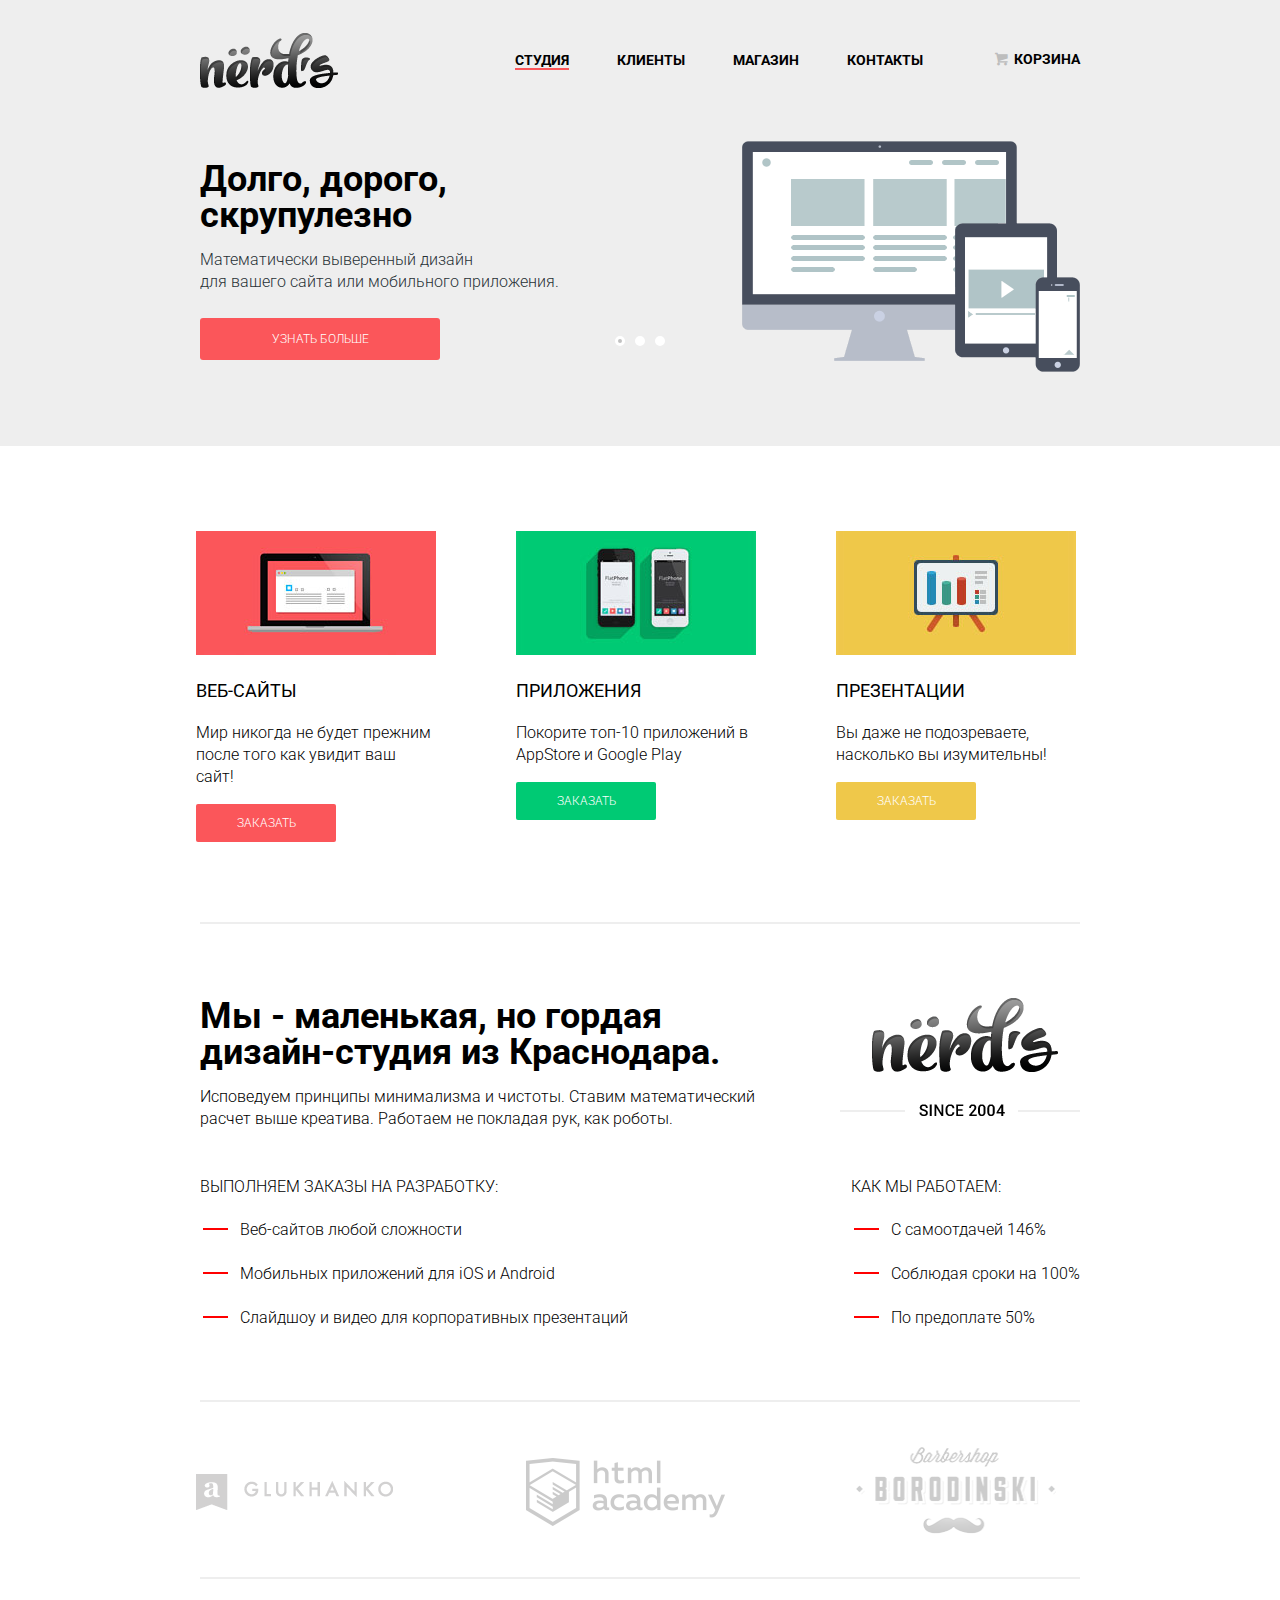
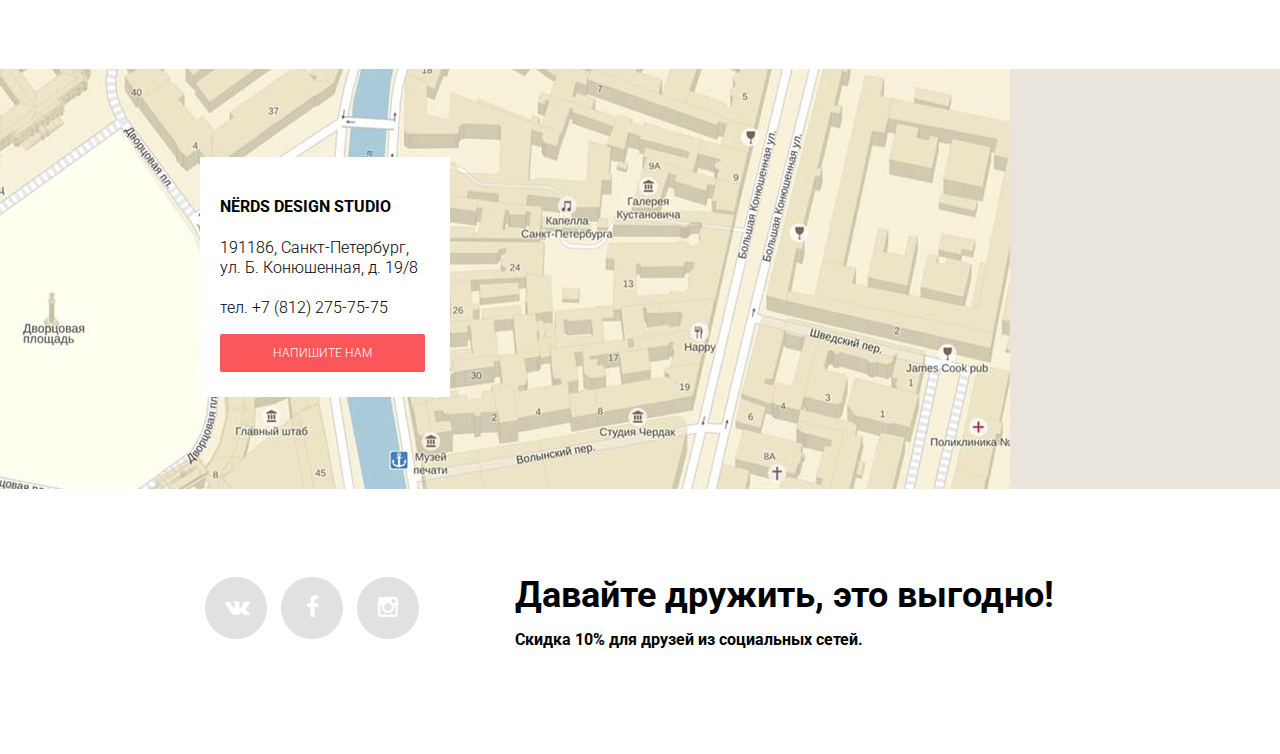
<file: index.html>
<!DOCTYPE html>
<html>

<head>
	<title>Nerd's Design Studio</title>
	<meta charset="utf-8">
	<link href="css/normalize.css" rel="stylesheet">
	<link href="css/style.min.css" rel="stylesheet">
	<link rel="stylesheet" href='https://fonts.googleapis.com/css?family=Roboto:300&amp;subset=latin,cyrillic'>
</head>

<body>
	<header class="main-header">
		<div class="container">
			<div class="main-navigation-wrapper clearfix">
				<a href="#" class="logo">
					<img src="img/logo.png" width="139" height="56" alt="">
				</a>
				<nav class="main-navigation clearfix">
					<ul>
						<li>
							<a href="#" class="active">Студия</a>
						</li>
						<li>
							<a href="#">Клиенты</a>
						</li>
						<li>
							<a href="catalog.html">Магазин</a>
						</li>
						<li>
							<a href="#">Контакты</a>
						</li>
					</ul>
					<div class="basket">
						<i class="icon-basket"></i>
						<a href="#">Корзина</a>
					</div>
				</nav>
			</div>


			<div class="slider">
				<input type="radio" id="btn-1" name="toggle" checked>
				<input type="radio" id="btn-2" name="toggle">
				<input type="radio" id="btn-3" name="toggle">
				<div class="slider-controls">
					<label for="btn-1"></label>
					<label for="btn-2"></label>
					<label for="btn-3"></label>
				</div>
				<div class="slides">
					<div class="slide">
						<div class="slide-text">
							<div class="slide-title">Долго, дорого,
								<br> скрупулезно</div>
							<p>Математически выверенный дизайн
								<br> для вашего сайта или мобильного приложения.</p>
							<a class="btn btn-red" href="#">Узнать больше</a>
						</div>
					</div>
					<div class="slide">
						<div class="slide-text">
							<div class="slide-title">Любите ли вы математику, как любим ее мы?</div>
							<p>Нашим дизайнерам мы удаляем нейроны, ответственные
								<br>за креатив, чтобы дать им возможность все просчитать</p>
							<a class="btn btn-red" href="#">Узнать больше</a>
						</div>
					</div>
					<div class="slide">
						<div class="slide-text">
							<div class="slide-title">Только наркотики,
								<br>только хардкор!</div>
							<p>Все дизайнерские решения в нашей компании принимаются только под воздействием качественных галлюциногенов</p>
							<a class="btn btn-red" href="#">Узнать больше</a>
						</div>
					</div>
				</div>
			</div>
		</div>
	</header>

	<div class="container">
		<div class="offers-container clearfix">
			<section class="offers-item">
				<img src="img/offers-1.jpg" width="240" height="124" alt="">
				<h2>Веб-сайты</h2>
				<p>Мир никогда не будет прежним после того как увидит ваш сайт!</p>
				<a href="#" class="button btn-red">Заказать</a>
			</section>
			<section class="offers-item">
				<img src="img/offers-2.jpg" width="240" height="124" alt="">
				<h2>Приложения</h2>
				<p>Покорите топ-10 приложений в AppStore и Google Play</p>
				<a href="#" class="button btn-green">Заказать</a>
			</section>
			<section class="offers-item">
				<img src="img/offers-3.jpg" width="240" height="124" alt="">
				<h2>Презентации</h2>
				<p>Вы даже не подозреваете, насколько вы изумительны!</p>
				<a href="#" class="button btn-yellow">Заказать</a>
			</section>
		</div>
		<div class="company-info clearfix">
			<div class="about">
				<img src="img/logo-with-year.png" width="240" height="118" alt="">
				<h1>Мы - маленькая, но гордая дизайн-студия из Краснодара.</h1>
				<p>Исповедуем принципы минимализма и чистоты. Ставим математический расчет выше креатива. Работаем не покладая рук, как роботы.</p>
			</div>
			<div class="company-info-list left-column">

				<span>Выполняем заказы на разработку:</span>
				<ul>
					<li>Веб-сайтов любой сложности</li>
					<li>Мобильных приложений для iOS и Android</li>
					<li>Слайдшоу и видео для корпоративных презентаций</li>
				</ul>
			</div>
			<div class="company-info-list right-column">
				<span>Как мы работаем:</span>
				<ul>
					<li>С самоотдачей 146%</li>
					<li>Соблюдая сроки на 100%</li>
					<li>По предоплате 50%</li>
				</ul>
			</div>
		</div>
		<div class="clients clearfix">
			<a href="#"><img class="img" src="img/partners-glukhanko.png" width="198" height="37" alt="">
			</a>
			<a href="#"><img class="img" src="img/partners-htmlacademy.png" width="199" height="68" alt="">
			</a>
			<a href="#"><img class="img" src="img/partners-barbershop.png" width="200" height="90" alt="">
			</a>
		</div>
	</div>

	<div class="write-us-window">
		<a href="#" class="close-btn"><img src="img/btn-close.png" width="41" height="41" alt="">
		</a>
		<form method="post" id="write-us-form">
			<label class="field">Ваше имя:
				<input type="text" name="name" placeholder="Представьтесь, пожалуйста">
			</label>
			<label class="field">Ваш e-mail:
				<input type="text" name="mail" placeholder="Для отправки ответа">
			</label>
			<label class="field">Текст письма:
				<textarea rows="4" cols="40" name="comment" placeholder="В свободной форме" form="write-us-form"></textarea>
			</label>
			<input class="button btn-red" type="submit" value="Отправить">
		</form>
		<a href="#" class="button write-us-cancel">Отмена</a>
	</div>

	<div class="map">
		<div class="map-img" id="YMapsID" style="width:100%;height:415px"></div>
		<div class="address">
			<span>Nёrds Design Studio</span>
			<p>191186, Санкт-Петербург,
				<br>ул. Б. Конюшенная, д. 19/8
				<br>
				<br> тел. +7 (812) 275-75-75
			</p>
			<a href="#" class="button btn-red address-btn write-us">Напишите нам</a>
		</div>
	</div>

	<footer class="main-footer container">

		<div class="container clearfix">
			<div class="social-left-column">
				<a href="#" class="social-btn icon-vk"></a>
				<a href="#" class="social-btn icon-facebook"></a>
				<a href="#" class="social-btn icon-instagramm"></a>
			</div>
			<div class="social-right-column">
				<h1>Давайте дружить, это выгодно!</h1>
				<p>Скидка 10% для друзей из социальных сетей.</p>
			</div>
		</div>
	</footer>
	<script src="https://api-maps.yandex.ru/1.1/index.xml" type="text/javascript"></script>
	<script src="js/script.min.js" type="text/javascript"></script>
	<script>
		// Создает обработчик события window.onLoad
		YMaps.jQuery(function () {

			// Создает экземпляр карты и привязывает его к созданному контейнеру
			var map = new YMaps.Map(YMaps.jQuery("#YMapsID")[0]);

			// Устанавливает начальные параметры отображения карты: центр карты и коэффициент масштабирования
			map.setCenter(new YMaps.GeoPoint(30.31994815, 59.939262), 17);

			// Создает стиль метки
			var s = new YMaps.Style();

			s.iconStyle = new YMaps.IconStyle();
			s.iconStyle.href = "img/map-bubble.png";
			s.iconStyle.size = new YMaps.Point(231, 190);
			s.iconStyle.offset = new YMaps.Point(-65, -155);

			// Создает метку и привязывает к координатам
			var placemark = new YMaps.Placemark(new YMaps.GeoPoint(30.32324125, 59.93894187), {
				style: s,
				hideIcon: false
			});

			// Добавляет метку на карту
			map.addOverlay(placemark);
		});
	</script>
</body>

</html>
</file>
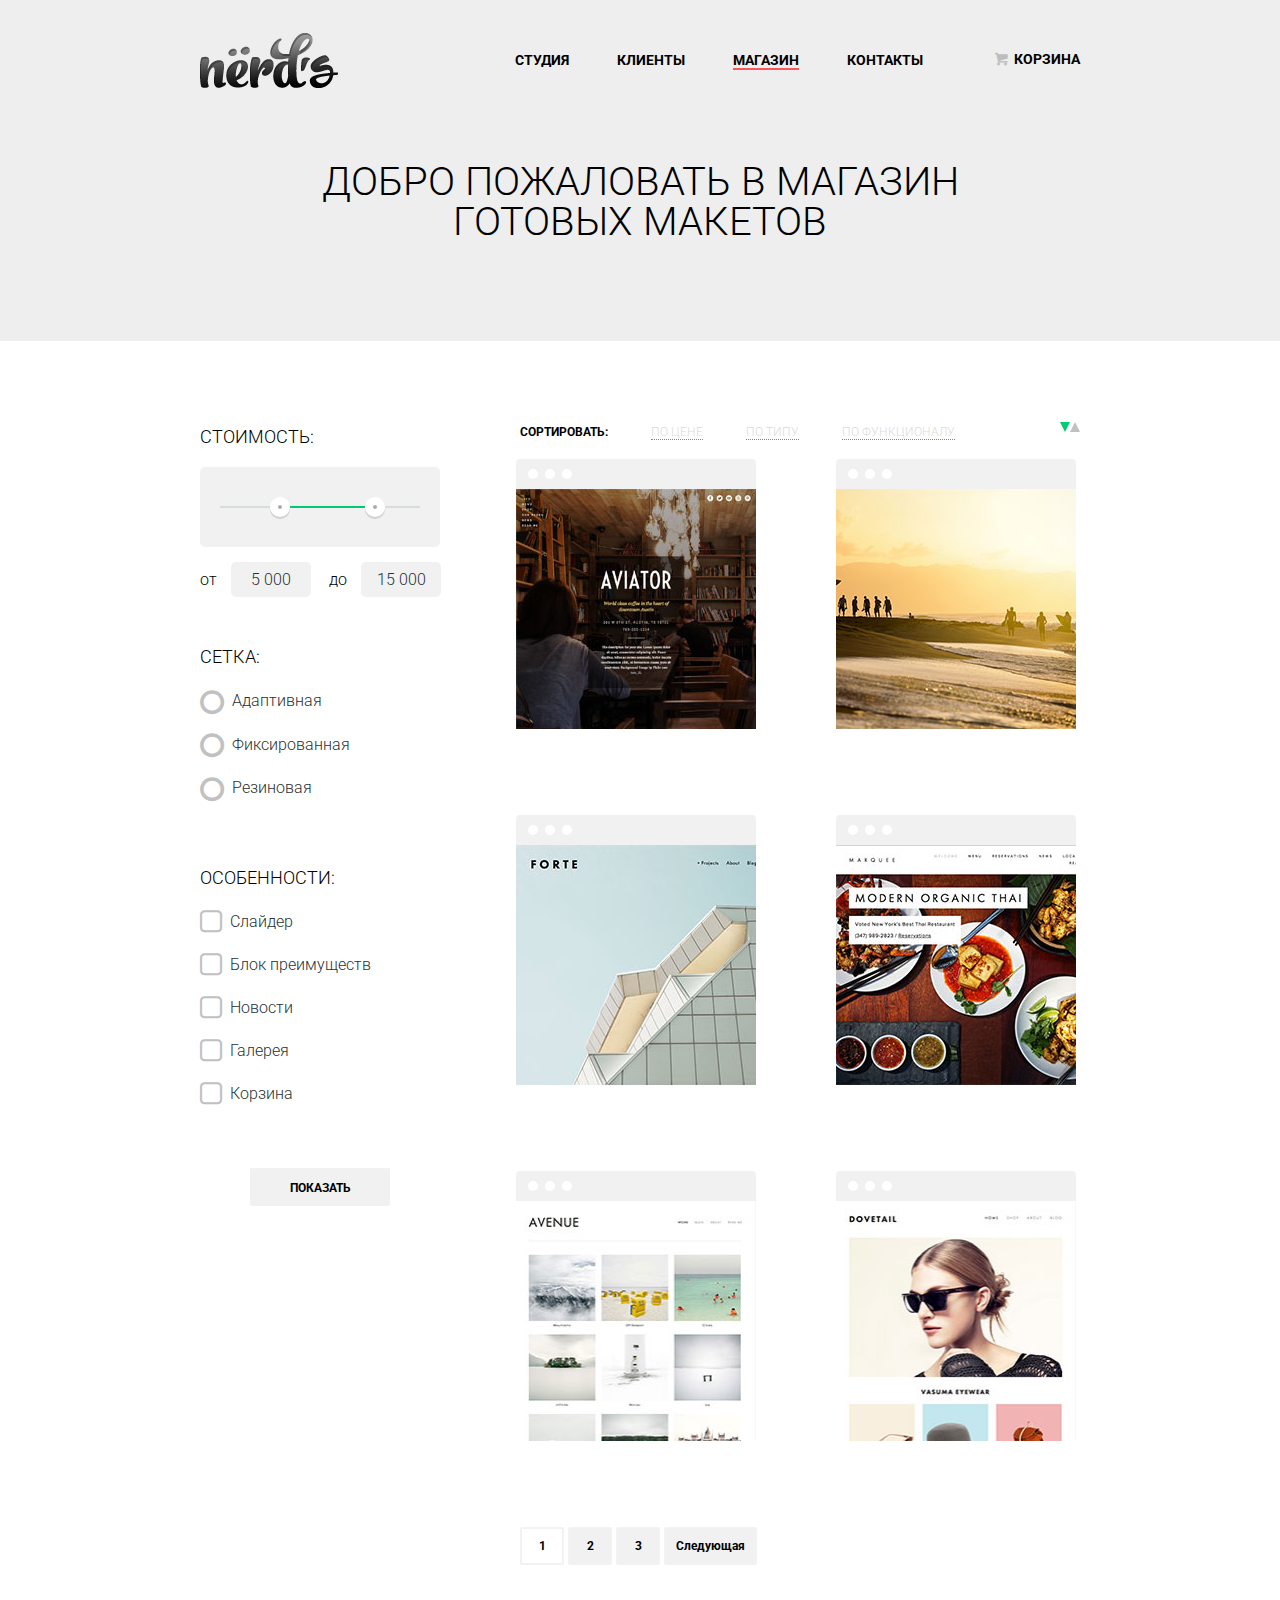
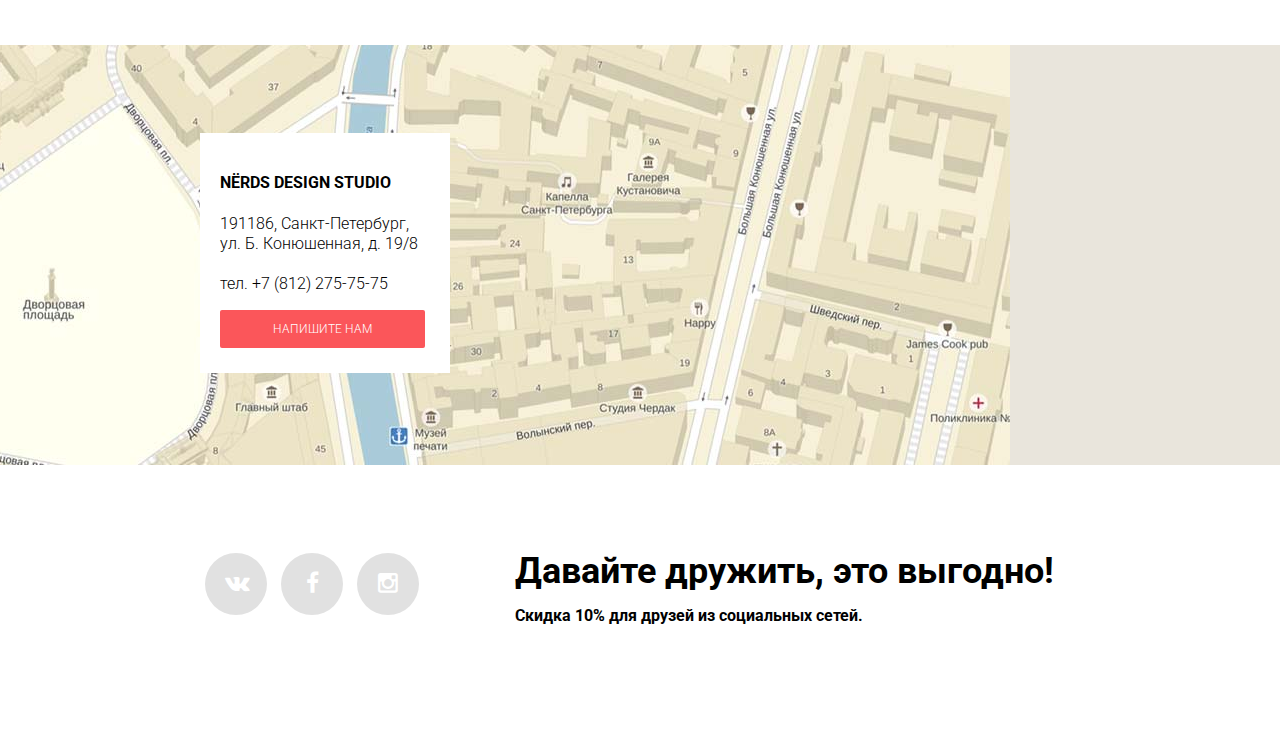
<file: catalog.html>
<!DOCTYPE html>
<html>

<head>
	<title>Nerd's Design Studio</title>
	<meta charset="utf-8">
	<link href="css/normalize.css" rel="stylesheet">
	<link href="css/style.min.css" rel="stylesheet">
	<link rel="stylesheet" href='https://fonts.googleapis.com/css?family=Roboto:300&amp;subset=latin,cyrillic'>
</head>

<body>
	<header class="main-header">
		<div class="container">
			<div class="main-navigation-wrapper clearfix">
				<a href="index.html" class="logo">
					<img src="img/logo.png" width="139" height="56" alt="">
				</a>
				<nav class="main-navigation clearfix">
					<ul>
						<li>
							<a href="index.html">Студия</a>
						</li>
						<li>
							<a href="#">Клиенты</a>
						</li>
						<li>
							<a href="#" class="active">Магазин</a>
						</li>
						<li>
							<a href="#">Контакты</a>
						</li>
					</ul>
					<div class="basket">
						<i class="icon-basket"></i>
						<a href="#">Корзина</a>
					</div>
				</nav>
			</div>
			<div class="welcome">
				Добро пожаловать в магазин готовых макетов
			</div>
		</div>
	</header>

	<div class="container">
		<form method="post" class="form-filter">
			<div class="filter">

				<div class="range-filter">
					<div class="filter-title">Стоимость:</div>
					<div class="range-controls">
						<div class="scale">
							<div style="margin-left:50px;width:100px;" class="bar"></div>
						</div>
						<div class="toggle min-toggle"></div>
						<div class="toggle max-toggle"></div>
					</div>
					<div class="price-controls">
						от
						<input class="min-price" type="text" value="5 000"> до
						<input class="max-price" type="text" value="15 000">
					</div>
				</div>

				<div class="filter-box">
					<div class="filter-title">Сетка:</div>
					<ul>
						<li>
							<input type="radio" name="product-groups" id="adaptive">
							<label for="adaptive">Адаптивная</label>
						</li>
						<li>
							<input type="radio" name="product-groups" id="fixed">
							<label for="fixed">Фиксированная
							</label>
						</li>
						<li>
							<input type="radio" name="product-groups" id="gum">
							<label for="gum">Резиновая
							</label>
						</li>
					</ul>
				</div>

				<div class="filter-box">
					<div class="filter-title">Особенности:</div>
					<ul>
						<li>
							<input type="checkbox" name="features" id="slider">
							<label for="slider">Слайдер
							</label>
						</li>
						<li>
							<input type="checkbox" name="features" id="benefits">
							<label for="benefits">Блок преимуществ
							</label>
						</li>
						<li>
							<input type="checkbox" name="features" id="news">
							<label for="news">Новости
							</label>
						</li>
						<li>
							<input type="checkbox" name="features" id="galery">
							<label for="galery">Галерея
							</label>
						</li>
						<li>
							<input type="checkbox" name="features" id="cart">
							<label for="cart">Корзина
							</label>
						</li>
					</ul>
				</div>
				<input class="button" type="submit" value="Показать">
			</div>
		</form>

		<div class="products clearfix">
			<div class="sort clearfix">
				<ul class="sort-items">

					<li>Сортировать:</li>
					<li><a href="#">По цене</a>
					</li>
					<li><a href="#">По типу</a>
					</li>
					<li><a href="#">По функционалу</a>
					</li>
				</ul>
				<a class="sort-btn sort-up" href="#"></a>
				<a class="sort-btn sort-down sort-btn-active" href="#"></a>
			</div>

			<article class="product-item">
				<a href="#"><img src="img/catalog-item1.jpeg" width="240" height="240" alt="">
				</a>
				<div class="item-info">
					<h3>Sunset</h3>
					<p>Интернет-магазин с личным кабинетом</p>
					<a href="#" class="button btn-red btn-center">10 000 Р.</a>
				</div>
			</article>
			<article class="product-item">
				<a href="#"><img src="img/catalog-item2.jpeg" width="240" height="240" alt="">
				</a>
				<div class="item-info">
					<h3>Sunset</h3>
					<p>Интернет-магазин с личным кабинетом</p>
					<a href="#" class="button btn-red btn-center">10 000 Р.</a>
				</div>
			</article>
			<article class="product-item">
				<a href="#"><img src="img/catalog-item3.jpeg" width="240" height="240" alt="">
				</a>
				<div class="item-info">
					<h3>Sunset</h3>
					<p>Интернет-магазин с личным кабинетом</p>
					<a href="#" class="button btn-red btn-center">10 000 Р.</a>
				</div>
			</article>
			<article class="product-item">
				<a href="#"><img src="img/catalog-item4.jpeg" width="240" height="240" alt="">
				</a>
				<div class="item-info">
					<h3>Sunset</h3>
					<p>Интернет-магазин с личным кабинетом</p>
					<a href="#" class="button btn-red btn-center">10 000 Р.</a>
				</div>
			</article>
			<article class="product-item">
				<a href="#"><img src="img/catalog-item5.jpeg" width="240" height="240" alt="">
				</a>
				<div class="item-info">
					<h3>Sunset</h3>
					<p>Интернет-магазин с личным кабинетом</p>
					<a href="#" class="button btn-red btn-center">10 000 Р.</a>
				</div>
			</article>
			<article class="product-item">
				<a href="#"><img src="img/catalog-item6.jpeg" width="240" height="240" alt="">
				</a>
				<div class="item-info">
					<h3>Sunset</h3>
					<p>Интернет-магазин с личным кабинетом</p>
					<a href="#" class="button btn-red btn-center">10 000 Р.</a>
				</div>
			</article>

			<div class="paginator">
				<a href="#" class="current">1</a>
				<a href="#">2</a>
				<a href="#">3</a>
				<a href="#" class="next-page">Следующая</a>
			</div>
		</div>
	</div>

	<div class="write-us-window">
		<a href="#" class="close-btn"><img src="img/btn-close.png" width="41" height="41" alt="">
		</a>
		<form method="post" id="write-us-form">
			<label class="field">Ваше имя:
				<input type="text" name="name" value="Представьтесь, пожалуйста">
			</label>
			<label class="field">Ваш e-mail:
				<input type="text" name="mail" value="Для отправки ответа">
			</label>
			<label class="field">Текст письма:
				<textarea rows="4" cols="40" name="comment" form="write-us-form">В свободной форме</textarea>
			</label>
			<input class="button btn-red" type="submit" value="Отправить">
		</form>
		<a href="#" class="button write-us-cancel">Отмена</a>
	</div>

	<div class="map">
		<div class="map-img" id="YMapsID" style="width:100%;height:415px"></div>
		<div class="address">
			<span>Nёrds Design Studio</span>
			<p>191186, Санкт-Петербург,
				<br>ул. Б. Конюшенная, д. 19/8
				<br>
				<br> тел. +7 (812) 275-75-75
			</p>
			<a href="#" class="button btn-red address-btn write-us">Напишите нам</a>
		</div>
	</div>

	<footer class="main-footer container">

		<div class="container clearfix">
			<div class="social-left-column">
				<a href="#" class="social-btn icon-vk"></a>
				<a href="#" class="social-btn icon-facebook"></a>
				<a href="#" class="social-btn icon-instagramm"></a>
			</div>
			<div class="social-right-column">
				<h1>Давайте дружить, это выгодно!</h1>
				<p>Скидка 10% для друзей из социальных сетей.</p>
			</div>
		</div>
	</footer>

	<script src="http://api-maps.yandex.ru/1.1/index.xml" type="text/javascript"></script>
	<script src="js/script.min.js" type="text/javascript"></script>
	<script>
		// Создает обработчик события window.onLoad
		YMaps.jQuery(function () {

			// Создает экземпляр карты и привязывает его к созданному контейнеру
			var map = new YMaps.Map(YMaps.jQuery("#YMapsID")[0]);

			// Устанавливает начальные параметры отображения карты: центр карты и коэффициент масштабирования
			map.setCenter(new YMaps.GeoPoint(30.31994815, 59.939262), 17);

			// Создает стиль метки
			var s = new YMaps.Style();

			s.iconStyle = new YMaps.IconStyle();
			s.iconStyle.href = "img/map-bubble.png";
			s.iconStyle.size = new YMaps.Point(231, 190);
			s.iconStyle.offset = new YMaps.Point(-65, -155);

			// Создает метку и привязывает к координатам
			var placemark = new YMaps.Placemark(new YMaps.GeoPoint(30.32324125, 59.93894187), {
				style: s,
				hideIcon: false
			});

			// Добавляет метку на карту
			map.addOverlay(placemark);
		});
	</script>
</body>

</html>
</file>
<file: css/style.min.css>
@charset "UTF-8";@font-face{font-family:symbols-nerds;src:url(../font/symbols-nerds.eot?27841936);src:url(../font/symbols-nerds.eot?27841936#iefix) format('embedded-opentype'),url(../font/symbols-nerds.woff?27841936) format('woff'),url(../font/symbols-nerds.ttf?27841936) format('truetype'),url(../font/symbols-nerds.svg?27841936#symbols-nerds) format('svg');font-weight:400;font-style:normal}[class*=" icon-"]:before,[class^=icon-]:before{font-family:symbols-nerds;font-style:normal;font-weight:400;speak:none;display:inline-block;text-decoration:inherit;width:1em;margin-right:.2em;text-align:center;font-variant:normal;text-transform:none;line-height:1em;margin-left:.2em}.icon-basket:before{content:'\62'}.icon-facebook:before{content:'\66'}.icon-twitter:before{content:'\74'}.icon-vk:before{content:'\76'}.icon-up-dir:before{content:'\25b2'}.icon-down-dir:before{content:'\25bc'}.icon-circle:before{content:'\25cb'}.icon-circle-dot:before{content:'\25cf'}.icon-check-off:before{content:'\2610'}.icon-check-on:before{content:'\2611'}.icon-instagramm:before{content:'📷'}body{font-size:16px;line-height:22px;color:#000;font-family:Roboto,sans-serif;font-weight:300}h1{font-size:36px;line-height:36px;margin:0;font-weight:700}h2{font-size:18px;line-height:30px;font-weight:400;text-transform:uppercase}h3{text-transform:uppercase;font-weight:400;margin:0}.clearfix:after{content:'';display:table;clear:both}.container{width:880px;margin:0 auto;padding:5px}.main-header{background-color:#eee}.main-navigation{font-size:14px;margin-top:27px;display:block;line-height:55px;font-weight:700}.logo{display:block;float:left;width:140px;height:55px}.main-navigation ul{display:block;float:left;padding:0;margin:0 0 0 175px}.main-navigation ul li{display:inline-block;vertical-align:middle;margin:0 45px 0 0;text-transform:uppercase}.main-navigation ul li a{text-decoration:none;color:#000}.main-navigation ul li a:hover{color:#fb565a}.main-navigation ul li a:active{color:#ababab}.main-navigation .active{border-bottom:2px solid #fb565a}.basket{display:block;float:right;color:#bdbdbd}.basket a{text-decoration:none;text-transform:uppercase;color:#000}.basket:hover{color:#fb565a}.basket:active{color:#d7d7d7}.basket:hover a{color:#fb565a}.basket:active a{color:#ababab}.slider{position:relative;width:880px;height:310px;margin:43px auto 0}.slider input[type=radio]{position:absolute;opacity:0}.slider-controls{position:absolute;bottom:95px;left:50%;width:200px;height:10px;margin-left:-100px;text-align:center;z-index:100}.slider-controls label{display:inline-block;width:4px;height:4px;margin:0 3px;background:#fff;border:3px solid #fff;vertical-align:top;border-radius:50%;cursor:pointer}#btn-1:checked~.slider-controls label[for=btn-1],#btn-2:checked~.slider-controls label[for=btn-2],#btn-3:checked~.slider-controls label[for=btn-3]{background:#c1c1c1}.slide{position:absolute;top:0;left:0;width:100%;height:100%;overflow:hidden}.slide-text{width:490px;padding:30px 0;color:#283136}.slide-title{font-size:36px;line-height:1;font-weight:700;color:#000}.slide .btn{display:block;width:240px;padding:10px 0;margin-top:25px;font-size:12px;color:#fff;text-transform:uppercase;text-align:center;text-decoration:none;background:#fb565a;border-radius:3px}.slide:nth-child(1){background-image:url(../img/slider-bg.png);background-repeat:no-repeat;background-position:100% 10px}.slide:nth-child(2){background-image:url(../img/slider-bg-2.png);background-repeat:no-repeat;background-position:100% 10px}.slide:nth-child(3){background-image:url(../img/slider-bg-3.png);background-repeat:no-repeat;background-position:100% 0}.slide{display:none}#btn-1:checked~.slides .slide:nth-child(1),#btn-2:checked~.slides .slide:nth-child(2),#btn-3:checked~.slides .slide:nth-child(3){display:block}.offers-item{display:inline-block;vertical-align:top;width:240px;min-height:300px;margin:80px 80px 80px -4px}.offers-item:last-child{margin-right:0}.offers-container{border-bottom:2px solid #eee}.button{display:block;width:140px;height:38px;font-size:12px;line-height:38px;text-transform:uppercase;color:#fff;text-decoration:none;text-align:center;background-color:#f1f1f1;border-radius:2px}.btn-red{background-color:#fb565a}.btn-red:hover{background-color:#d6494d}.btn-red:active{background-color:#b63538;box-shadow:inset 0 3px 0 #9b2d30}.btn-green{background-color:#00ca74}.btn-green:hover{background-color:#01a25e}.btn-green:active{background-color:#009053;box-shadow:inset 0 3px 0 #007b47}.btn-yellow{background-color:#efc84a}.btn-yellow:hover{background-color:#d6ae2c}.btn-yellow:active{background-color:#c09b24;box-shadow:inset 0 3px 0 #a3841f}.company-info{border-bottom:2px solid #eee;padding-bottom:50px}.about{margin-top:74px}.about img{float:right;margin-left:60px}.left-column{float:left}.right-column{float:right}.left-column span,.right-column span{text-transform:uppercase}.company-info-list{margin-top:30px}.company-info-list ul{list-style:none;margin:10px 0}.company-info-list ul li{position:relative;line-height:44px}.company-info-list ul li:before{display:block;position:absolute;top:20px;left:-37px;content:'';width:25px;height:2px;background-color:red}.clients{padding:45px 0 34px;border-bottom:2px solid #eee;margin-bottom:85px;vertical-align:middle}.clients a{display:inline-block;vertical-align:middle;width:220px;opacity:.2;margin-left:-4px;margin-right:110px}.clients a:last-child{margin-right:0}.clients a:hover{opacity:1;transition:2}.main-footer{margin-bottom:77px}.map{background:url(../img/map.jpg) -190px -60px no-repeat #e9e5dc;clear:both;margin:0 auto;min-width:890px;height:420px;position:relative}.bullet{position:absolute;top:112px;right:20px;z-index:2}.write-us-window{display:none;position:fixed;z-index:200;top:50%;left:50%;width:520px;height:300px;background-color:#fff;padding:55px 39px 49px 80px;margin-top:-128px;margin-left:-260px;box-shadow:0 15px 60px 0 #3e3e3e}.write-us-window-show{display:block;animation:bounce .6s}@keyframes bounce{0%{transform:translateY(2000px)}70%{transform:translateY(-30px)}90%{transform:translateY(10px)}100%{transform:translateY(0)}}.write-us-window input[type=text]{display:block;width:188px;height:34px;border:2px solid #d7dcde;border-radius:2px;font-size:12px;line-height:34px;padding:0 14px;margin:11px 16px 15px 0}.write-us-window input[type=text]:hover{border-color:#a2a9ac}.write-us-window input[type=text]:focus{border-color:#56bffb;outline:0}.write-us-window textarea{width:428px;height:90px;border:2px solid #d7dcde;border-radius:2px;font-size:12px;padding:10px 14px;margin:11px 0 20px}.write-us-window textarea:hover{border-color:#a2a9ac}.write-us-window textarea:focus{border-color:#56bffb;outline:0}.write-us-window label{display:inline-block;vertical-align:middle;overflow:hidden}.write-us-window .close-btn a{position:relative}.write-us-window .close-btn img{position:absolute;top:0;right:0;margin:6px}.write-us-window form>.button{width:220px;float:left;margin-right:20px;border:none;outline:0}.write-us-window>.button{width:220px;float:left;color:#000}.write-us-window>.button:hover{background-color:#e5e5e5}.write-us-window>.button:active{background-color:#d5d5d5;box-shadow:inset 0 3px 0 #b5b5b5}.address{background-color:#fff;width:230px;min-height:180px;position:absolute;top:88px;left:50%;font-size:16px;line-height:20px;padding:35px 0 25px 20px;margin-left:-440px;z-index:2}.address span{font-size:16px;line-height:30px;text-transform:uppercase;font-weight:700}.address-btn{width:205px}.social-left-column{float:left;width:230px;margin-top:78px}.social-left-column a{display:inline-block;vertical-align:middle;width:62px;height:62px;border-radius:50%;background-color:#e1e1e1;font-size:23px;text-align:center;line-height:62px;text-decoration:none;color:#fff;margin-right:10px}.social-left-column a:hover{background-color:#fb565a}.social-left-column a:active{background-color:#d6494d;box-shadow:inset 0 2px 1px 0 #b63e42}.social-right-column{float:right;width:570px;margin-top:78px;font-weight:700}.welcome{font-size:40px;line-height:40px;text-transform:uppercase;text-align:center;width:700px;margin:74px auto 94px}.form-filter{margin-top:76px}.filter{float:left;width:240px}.filter .button{color:#000;line-height:38px;outline:0;border:none;margin:0 auto;font-weight:700}.filter .button:hover{background-color:#e5e5e5}.filter .button:active{background-color:#d5d5d5;box-shadow:inset 0 3px 0 #b5b5b5}.filter-box{margin:45px 0}.filter-box ul{list-style:none;margin:0;padding:0;line-height:20px}.filter-box ul li{padding:0 0 15px}.filter-title{font-size:18px;line-height:30px;padding-bottom:15px;text-transform:uppercase}.filter-box input[type=radio]{display:none}.filter-box input[type=radio]+label{display:inline-block;vertical-align:middle;line-height:28px;cursor:pointer}.filter-box input[type=radio]+label::before{content:'\25cb';font-family:symbols-nerds;display:inline-block;vertical-align:middle;font-size:28px;color:#c1c1c1;margin-right:8px}.filter-box input[type=radio]:checked+label::before{content:'\25cf';font-family:symbols-nerds;font-size:28px;color:#c1c1c1;display:inline-block;vertical-align:middle}.filter-box input[type=checkbox]{display:none}.filter-box input[type=checkbox]+label{display:inline-block;vertical-align:middle;line-height:28px;cursor:pointer}.filter-box input[type=checkbox]+label::before{content:'\2610';font-family:symbols-nerds;font-size:28px;color:#c1c1c1;display:inline-block;margin-right:8px;vertical-align:top}.filter-box input[type=checkbox]:checked+label::before{content:'\2611';font-family:symbols-nerds;font-size:28px;color:#c1c1c1;display:inline-block;vertical-align:middle;margin-right:4px}.filter-box label{color:#283136}.filter-box label:hover{color:#000}.filter-box input[type=radio]+label:hover:before,.filter-box input[type=checkbox]+label:hover:before{color:#b5b5b5}.products{float:right;width:560px}.product-item{display:inline-block;vertical-align:middle;margin:0 80px 80px -4px;position:relative;border-top:30px solid #f1f1f1;border-radius:4px 4px 0 0}.product-item:hover{border-top:30px solid #797979}.product-item:before{content:'';display:block;width:10px;height:10px;position:absolute;top:-20px;left:12px;border-radius:50%;background-color:#fff;box-shadow:34px 0 0 0 #fff,17px 0 0 0 #fff}.product-item:nth-of-type(2n){margin-right:0}.item-info{display:none;position:absolute;top:20px;left:20px;width:200px;height:163px;background-color:#fff;z-index:10;font-size:18px;text-align:center;padding-top:37px}.item-info p{font-size:14px;line-height:18px}.btn-center{margin:auto}.product-item:hover .item-info{display:block}.sort ul{margin:0;padding:0 0 18px;font-size:12px;line-height:18px;float:left}.sort ul li{display:inline;vertical-align:middle;text-transform:uppercase;padding-left:40px}.sort ul li:first-child{padding:0;font-weight:700}.sort ul li a{color:#dadada;text-decoration:none;border-bottom:1px dotted #00ca74}.sort ul li a:hover{color:#000;border-bottom:1px solid #00ca74}.sort ul li a:active{border:none}.sort-btn{float:right}.sort-up{width:0;height:0;border-left:5px solid transparent;border-right:5px solid transparent;border-bottom:10px solid #c1c1c1}.sort-down{width:0;height:0;border-left:5px solid transparent;border-right:5px solid transparent;border-top:10px solid #c1c1c1}.sort-btn-active{border-top-color:#00ca74}.range-filter{width:240px}.range-controls{position:relative;height:80px;margin-bottom:15px;padding:0 20px;background:#f1f1f1;border-radius:5px;overflow:hidden}.range-controls .scale{margin-top:39px;height:2px;background:#d7dcde}.range-controls .bar{height:2px;background:#00ca74}.range-controls .toggle{position:absolute;top:30px;left:30px;width:4px;height:4px;border:8px solid #fff;background:#ababab;cursor:pointer;border-radius:50%;box-shadow:0 2px 1px 0 #cfcfcf}.range-controls .min-toggle{left:70px}.range-controls .max-toggle{left:165px}.price-controls input{width:60px;padding:8px 10px;margin-left:10px;border:none;background:#f1f1f1;font-size:16px;font-family:Roboto,sans-serif;font-weight:300;font-style:normal;text-align:center;color:#283136;border-radius:5px}.price-controls .min-price{margin-right:14px}.price-controls{white-space:nowrap}.paginator{white-space:nowrap;margin-bottom:80px}.paginator a{font-size:12px;display:inline-block;vertical-align:middle;min-width:20px;padding:0 10px;height:34px;text-align:center;line-height:34px;text-decoration:none;border:2px solid #f2f2f2;background-color:#f1f1f1;border-radius:2px;color:#000;font-weight:700}.paginator a:hover{background-color:#e5e5e5;border:2px solid #e5e5e5}.paginator a:active{background-color:#d5d5d5;border:2px solid #d5d5d5;border-top:2px solid #b5b5b5}.paginator .current{background-color:#fff}.paginator .current:hover{background-color:#fff;border:2px solid #f2f2f2}
</file>
